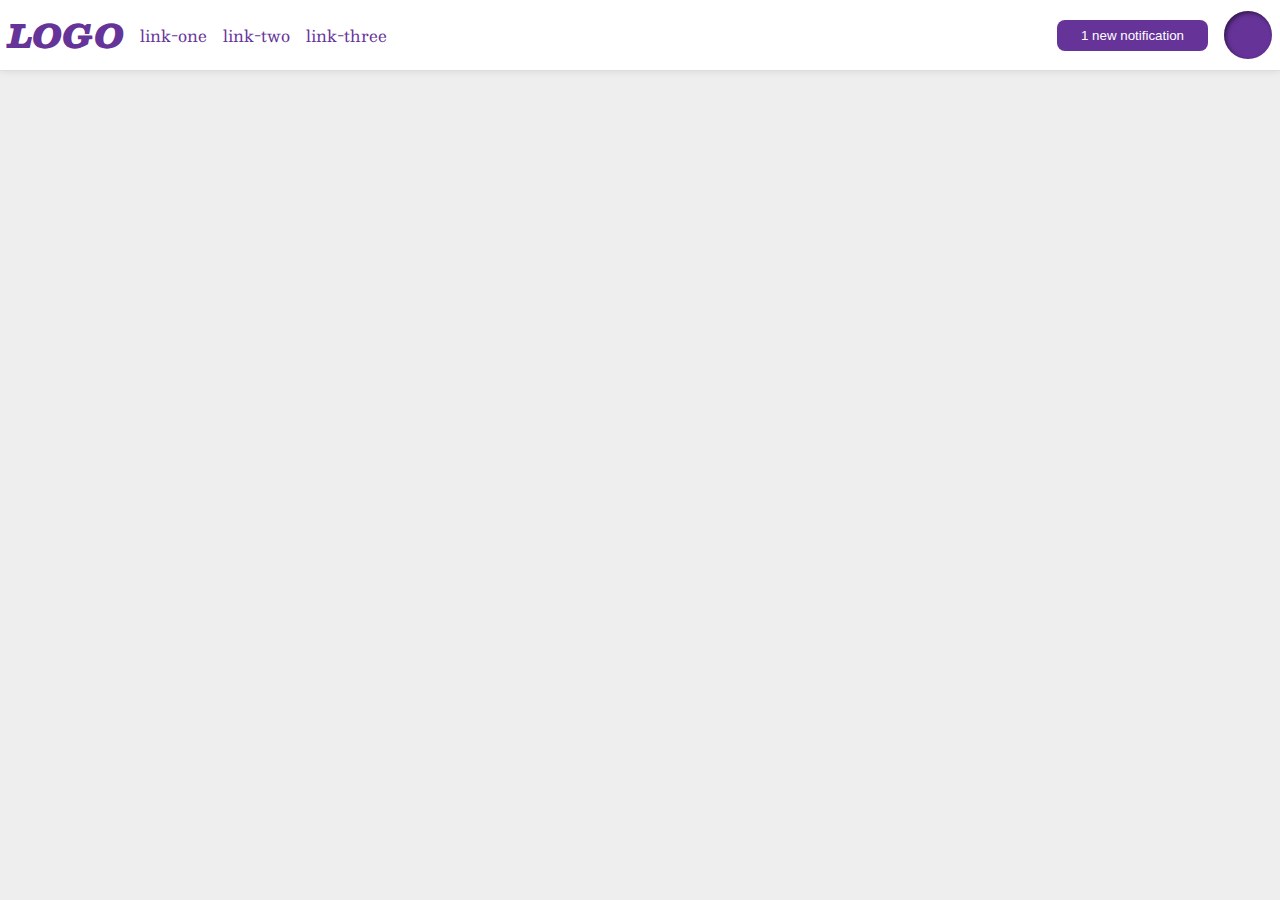
<file: flex/03-flex-header-2/index.html>
<!DOCTYPE html>
<html lang="en">
  <head>
    <meta charset="UTF-8">
    <meta http-equiv="X-UA-Compatible" content="IE=edge">
    <meta name="viewport" content="width=device-width, initial-scale=1.0">
    <title>Flex Header 2</title>
    <link rel="stylesheet" href="style.css">
  </head>
  <body>
  
    <div class="header">
    <div class="left">
      <div class="logo">
        LOGO
      </div>
      
      <ul class="links">
        <li><a href="https://google.com">link-one</a></li>
        <li><a href="https://google.com">link-two</a></li>
        <li><a href="https://google.com">link-three</a></li>
      </ul>
    </div>
    <div class="right">
      <button class="notifications">
        1 new notification
      </button>
      <div class="profile-image"></div>
    </div>
  </div>
  </body>
</html>
</file>
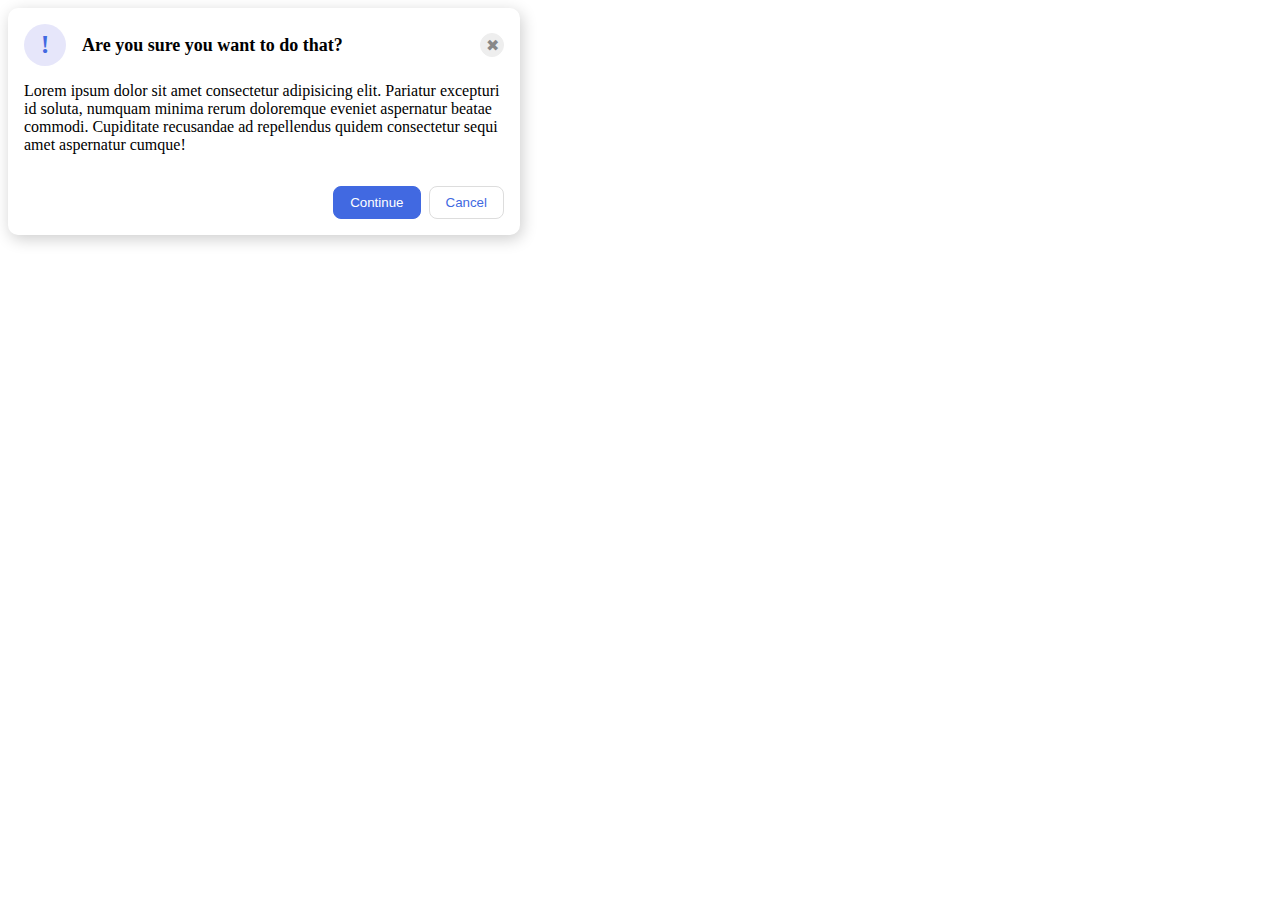
<file: flex/05-flex-modal/index.html>
<!DOCTYPE html>
<html lang="en">
  <head>
    <meta charset="UTF-8">
    <meta http-equiv="X-UA-Compatible" content="IE=edge">
    <meta name="viewport" content="width=device-width, initial-scale=1.0">
    <link rel="stylesheet" href="style.css">
    <title>Modal</title>
  </head>
  <body>
    <div class="modal">
      <div class="modal-header">
        <div class="icon">!</div>
        <span class="header-text">Are you sure you want to do that?</span>
        <button class="close-button">✖</button> 
      </div>
      <div class="text">
        Lorem ipsum dolor sit amet consectetur adipisicing elit. Pariatur excepturi id soluta, numquam minima rerum doloremque eveniet aspernatur beatae commodi. Cupiditate recusandae ad repellendus quidem consectetur sequi amet aspernatur cumque!
      </div>
      <div class="button-container">
        <button class="continue">Continue</button>
        <button class="cancel">Cancel</button>
      </div>
    </div>
  </body>
</html>
</file>
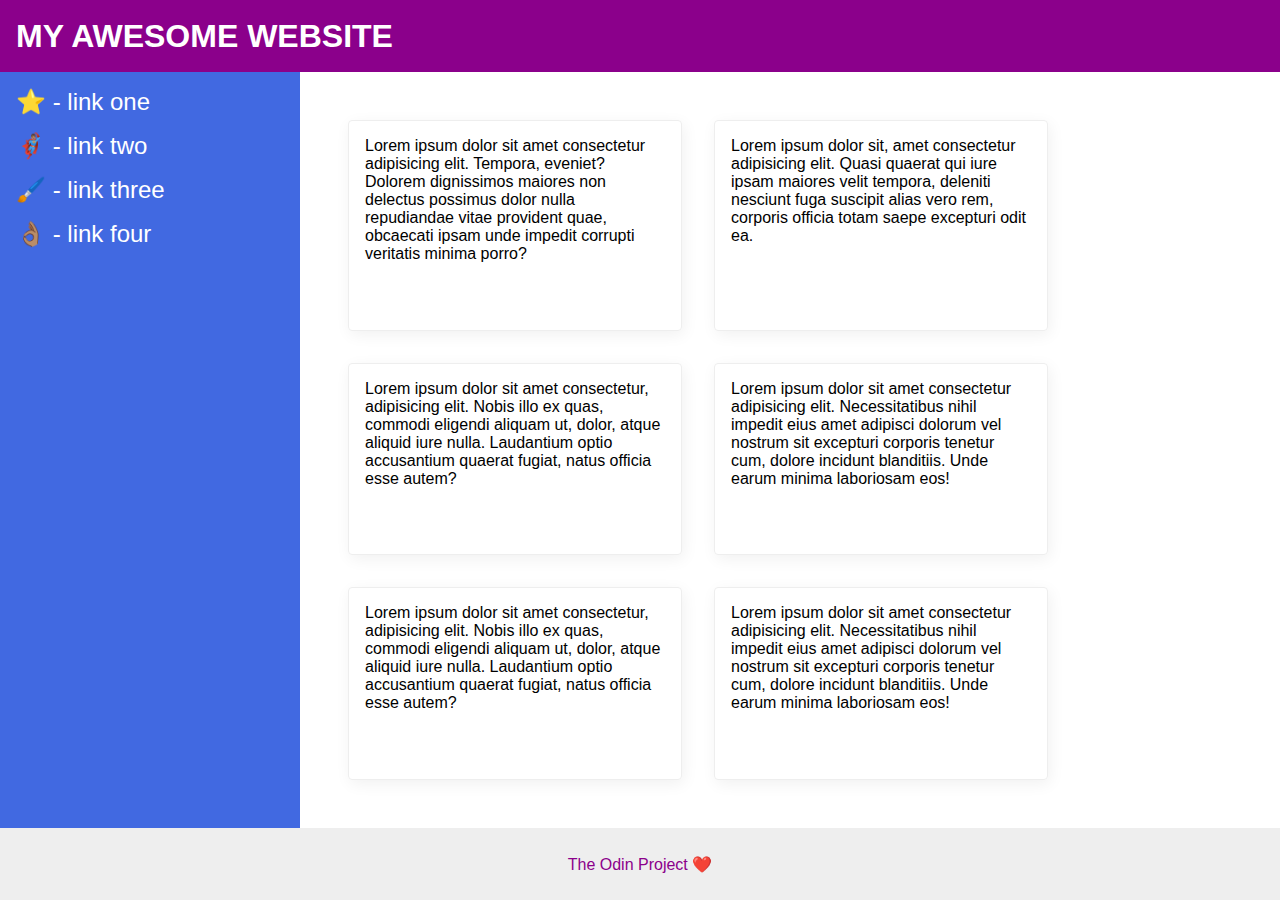
<file: flex/07-flex-layout-2/index.html>
<!DOCTYPE html>
<html lang="en">
  <head>
    <meta charset="UTF-8">
    <meta http-equiv="X-UA-Compatible" content="IE=edge">
    <meta name="viewport" content="width=device-width, initial-scale=1.0">
    <title>The Holy Grail</title>
    <link rel="stylesheet" href="style.css">
  </head>
  <body>
    <div class="header">
      MY AWESOME WEBSITE
    </div>
    <div class="minibody">
    
    <div class="sidebar">
      <ul>
        <li><a href="#">⭐ - link one</a></li>
        <li><a href="#">🦸🏽‍♂️ - link two</a></li>
        <li><a href="#">🖌️ - link three</a></li>
        <li><a href="#">👌🏽 - link four</a></li>
      </ul>
    </div>


<div class="card-container">
    <div class="card">Lorem ipsum dolor sit amet consectetur adipisicing elit. Tempora, eveniet? Dolorem dignissimos maiores non delectus possimus dolor nulla repudiandae vitae provident quae, obcaecati ipsam unde impedit corrupti veritatis minima porro?</div>
    <div class="card">Lorem ipsum dolor sit, amet consectetur adipisicing elit. Quasi quaerat qui iure ipsam maiores velit tempora, deleniti nesciunt fuga suscipit alias vero rem, corporis officia totam saepe excepturi odit ea.</div>
    <div class="card">Lorem ipsum dolor sit amet consectetur, adipisicing elit. Nobis illo ex quas, commodi eligendi aliquam ut, dolor, atque aliquid iure nulla. Laudantium optio accusantium quaerat fugiat, natus officia esse autem?</div>
    <div class="card">Lorem ipsum dolor sit amet consectetur adipisicing elit. Necessitatibus nihil impedit eius amet adipisci dolorum vel nostrum sit excepturi corporis tenetur cum, dolore incidunt blanditiis. Unde earum minima laboriosam eos!</div>
    <div class="card">Lorem ipsum dolor sit amet consectetur, adipisicing elit. Nobis illo ex quas, commodi eligendi aliquam ut, dolor, atque aliquid iure nulla. Laudantium optio accusantium quaerat fugiat, natus officia esse autem?</div>
    <div class="card">Lorem ipsum dolor sit amet consectetur adipisicing elit. Necessitatibus nihil impedit eius amet adipisci dolorum vel nostrum sit excepturi corporis tenetur cum, dolore incidunt blanditiis. Unde earum minima laboriosam eos!</div>
  </div>
  </div>

    <div class="footer">
      The Odin Project ❤️
    </div>
  </body>
</html>
</file>
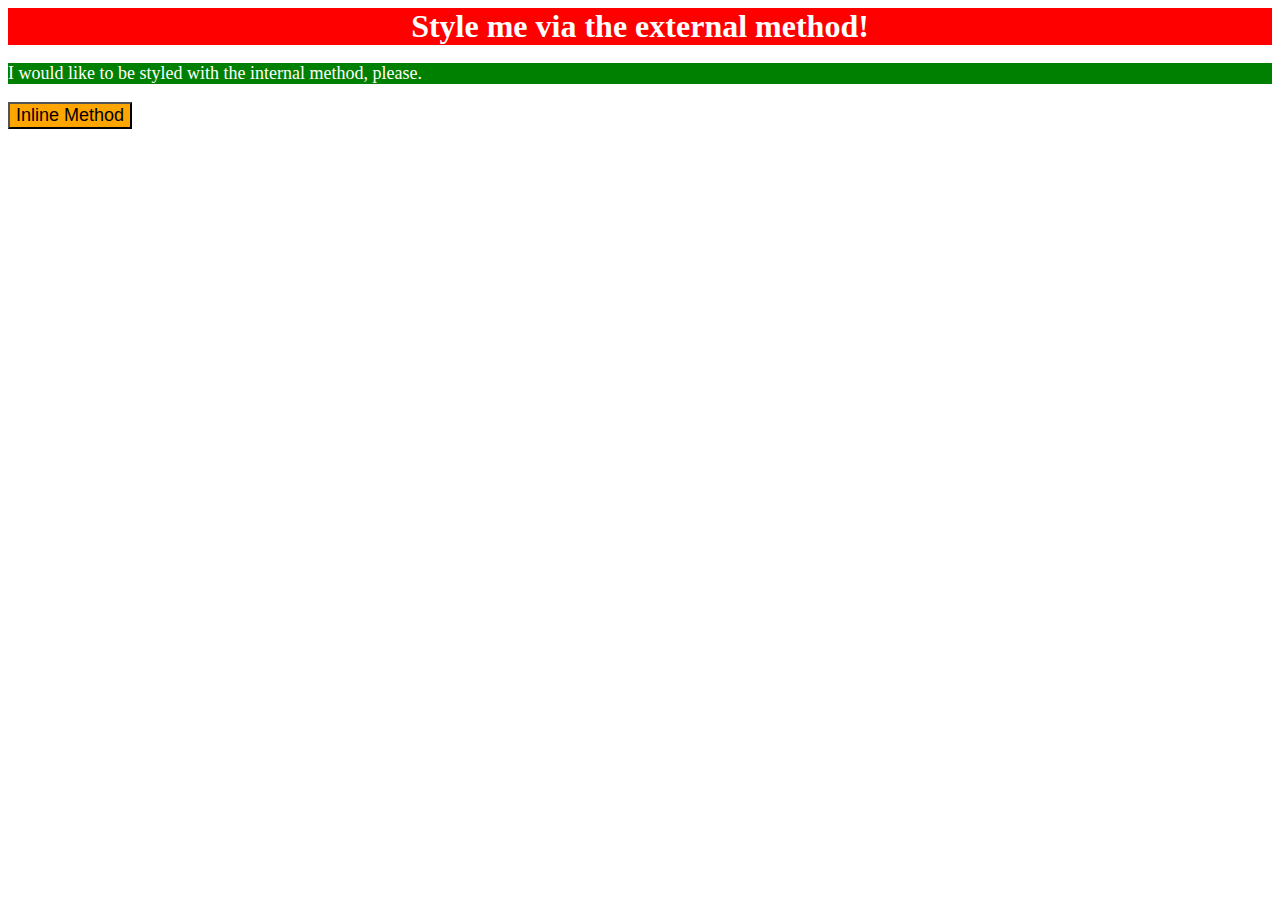
<file: foundations/01-css-methods/index.html>
<!DOCTYPE html>
<html lang="en">
  <head>
    <meta charset="UTF-8">
    <meta http-equiv="X-UA-Compatible" content="IE=edge">
    <meta name="viewport" content="width=device-width, initial-scale=1.0">
    <title>Methods for Adding CSS</title>
    <link rel="stylesheet" href="../01-css-methods/styles.css">
 <style>
  p{
    background-color: green;
    color: white;
    font-size: 18px;
  }
 </style>
  </head>
  <body>
    <div>Style me via the external method!</div>
    
    <p>I would like to be styled with the internal method, please.</p>
  
    <button style="background-color: orange; font-size: 18px;">Inline Method</button>
  </body>
</html>
</file>
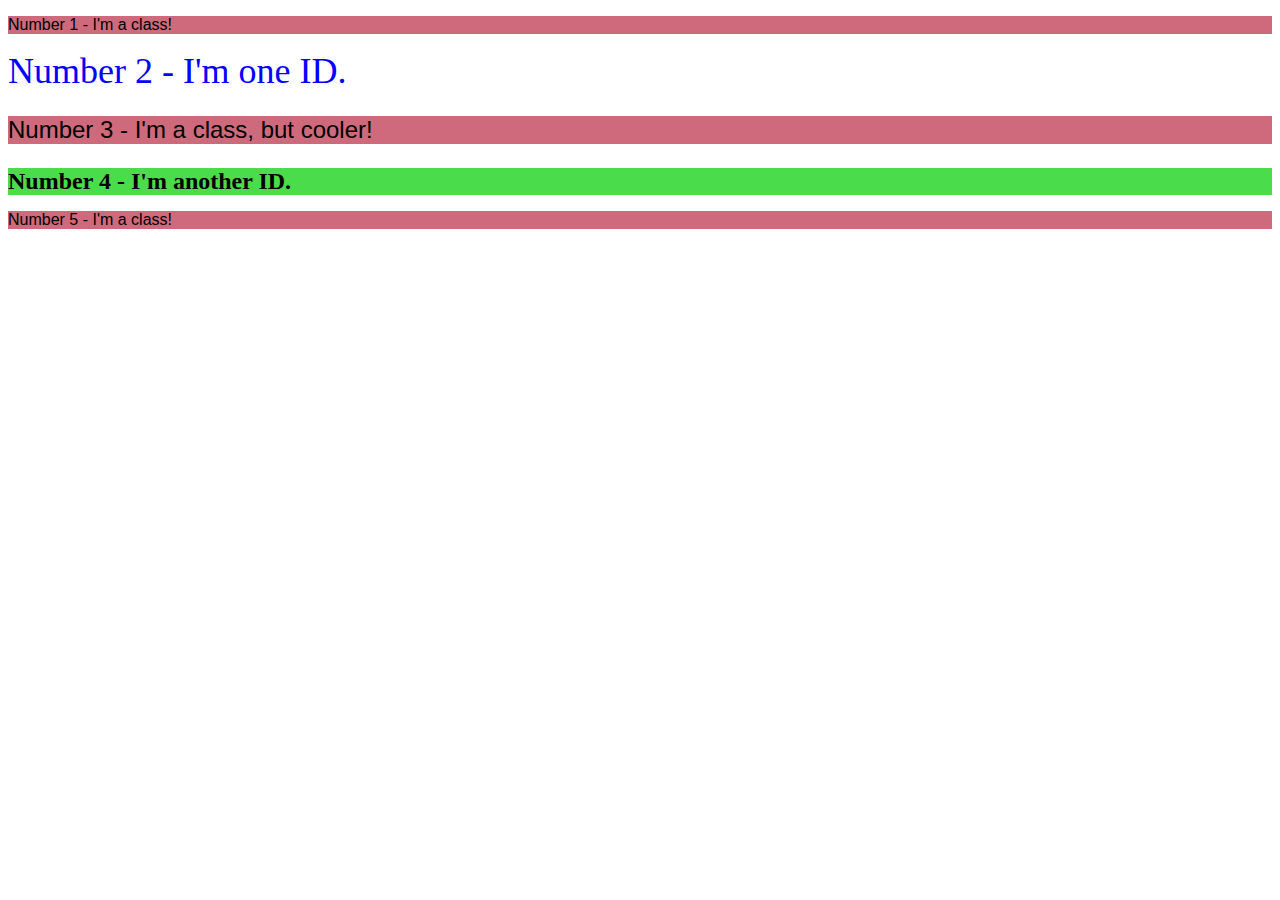
<file: foundations/02-class-id-selectors/index.html>
<!DOCTYPE html>
<html lang="en">
  <head>
    <meta charset="UTF-8">
    <meta http-equiv="X-UA-Compatible" content="IE=edge">
    <meta name="viewport" content="width=device-width, initial-scale=1.0">
    <title>Class and ID Selectors</title>
    <link rel="stylesheet" href="style.css">
  </head>
  <body>
    <p class="p">Number 1 - I'm a class!</p>
    <div id="two">Number 2 - I'm one ID.</div>
    <p class="p font">Number 3 - I'm a class, but cooler!</p>
    <div id="four" class="font">Number 4 - I'm another ID.</div>
    <p class="p">Number 5 - I'm a class!</p>
  </body>
</html>
</file>
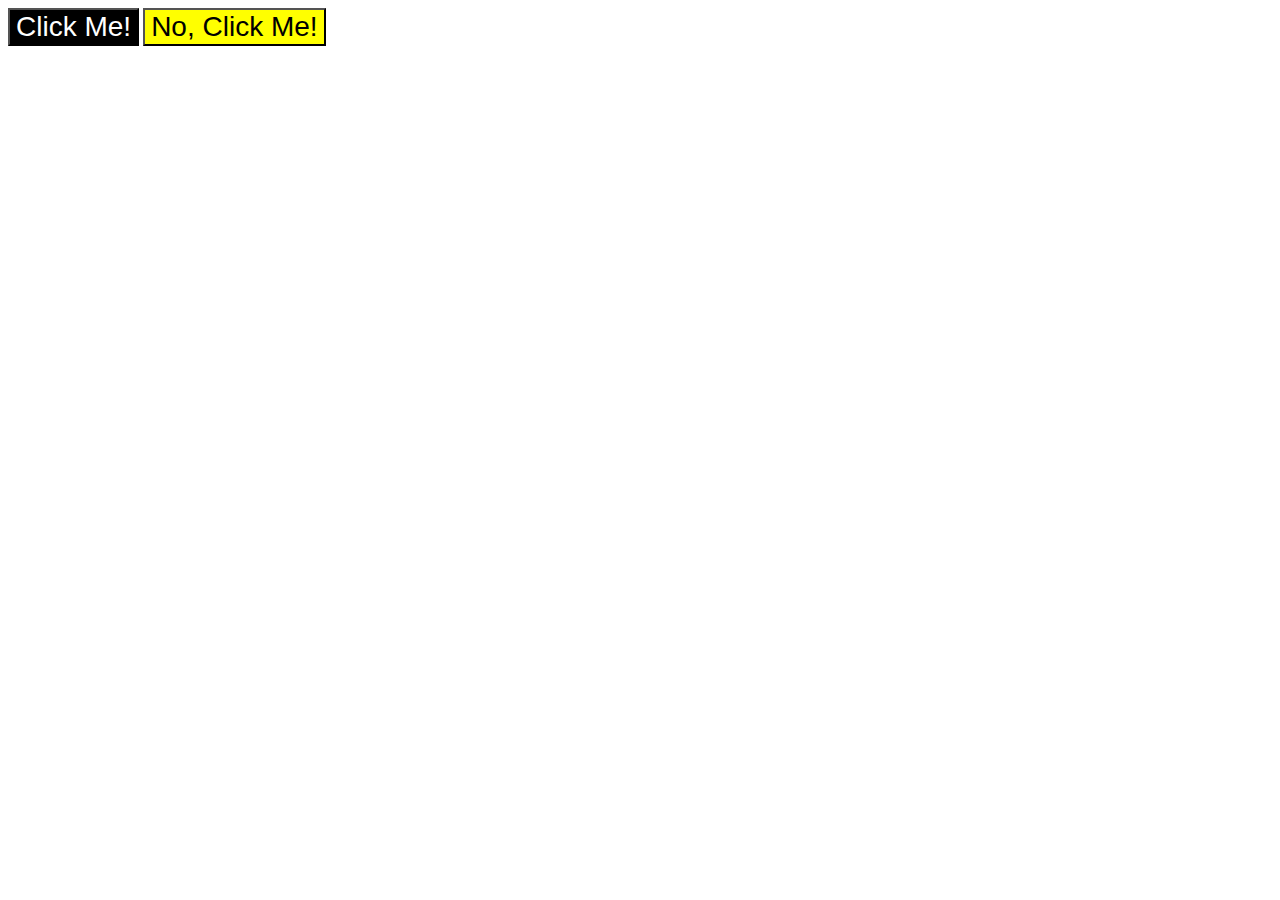
<file: foundations/03-grouping-selectors/index.html>
<!DOCTYPE html>
<html lang="en">
  <head>
    <meta charset="UTF-8">
    <meta http-equiv="X-UA-Compatible" content="IE=edge">
    <meta name="viewport" content="width=device-width, initial-scale=1.0">
    <title>Grouping Selectors</title>
    <link rel="stylesheet" href="style.css">
  </head>
  <body>
    <button class="black">Click Me!</button>
    <button class="yellow">No, Click Me!</button>
  </body>
</html>
</file>
<file: flex/03-flex-header-2/style.css>
/* this is some magical font-importing.  
you'll learn about it later. */
@import url('https://fonts.googleapis.com/css2?family=Besley:ital,wght@0,400;1,900&display=swap');

/* - Everything is centered vertically inside the header.
- There is 8px space between everything and the edge of the header.
- Items are arranged horizontally as seen in the outcome image.
- There is 16px between each item on both sides of the header.
- flex is used to arrange everything. */

body {
  margin: 0;
  background: #eee;
  font-family: Besley, serif;
}

.header {
  background: white;
  border-bottom: 1px solid #ddd;
  box-shadow: 0 0 8px rgba(0,0,0,.1);
  display: flex;
  justify-content: space-between;
  padding: 8px;
}

.left, .right {
  display: flex;
  gap: 16px;
  align-items: center;
}

.profile-image {
  background: rebeccapurple;
  box-shadow: inset 2px 2px 4px rgba(0,0,0,.5);
  border-radius: 50%;
  width: 48px;
  height: 48px;
}

.logo {
  color: rebeccapurple;
  font-size: 32px;
  font-weight: 900;
  font-style: italic;
}

button {
  border: none;
  border-radius: 8px;
  background: rebeccapurple;
  color: white;
  padding: 8px 24px;
}

a {
  /* this removes the line under our links */
  text-decoration: none;
  color: rebeccapurple;
}

ul {
  list-style-type: none;
  display: flex;
  margin: 0%;
  padding: 0%;
  gap: 16px;
}
</file>
<file: flex/05-flex-modal/style.css>
@import url('https://fonts.googleapis.com/css2?family=Roboto:wght@400;700&display=swap');

.modal {
  background: white;
  width: 480px;
  border-radius: 10px;
  box-shadow: 2px 4px 16px rgba(0, 0, 0, 0.2);
  padding: 16px;
  display: flex;
  flex-direction: column;
  gap: 16px;
}

.modal-header {
  display: flex;
  align-items: center;
  justify-content: space-between;
}

.icon {
  color: royalblue;
  font-size: 26px;
  font-weight: 700;
  background: lavender;
  width: 42px;
  height: 42px;
  border-radius: 50%;
  display: flex;
  align-items: center;
  justify-content: center;
  flex-shrink: 0;
  margin-right: 16px; /* Space between icon and text */
}

.header-text {
  font-size: 18px;
  font-weight: 700;
  flex-grow: 1;
}

.close-button {
  background: #eee;
  border-radius: 50%;
  color: #888;
  font-weight: 400;
  font-size: 16px;
  height: 24px;
  width: 24px;
  display: flex;
  align-items: center;
  justify-content: center;
  border: 1px solid #eee;
  padding: 0;
  margin-left: auto; /* Align to the right */
  flex-shrink: 0;
}

.text {
  margin-bottom: 16px;
}

.button-container {
  display: flex;
  justify-content: flex-end;
  gap: 8px;
}

button {
  cursor: pointer;
  padding: 8px 16px;
  border-radius: 8px;
}

button.continue {
  background: royalblue;
  border: 1px solid royalblue;
  color: white;
}

button.cancel {
  background: white;
  border: 1px solid #ddd;
  color: royalblue;
}
</file>
<file: flex/07-flex-layout-2/style.css>
body {
  font-family: -apple-system, BlinkMacSystemFont, 'Segoe UI', Roboto, Oxygen, Ubuntu, Cantarell, 'Open Sans', 'Helvetica Neue', sans-serif;
  margin: 0;
  min-height: 100vh;
  display: flex;
  flex-direction: column;
}

.header {
  height: 72px;
  background: darkmagenta;
  color: white;
  font-size: 32px;
  font-weight: 900;
  display: flex;
  align-items: center;
  padding: 0 16px;
}

.footer {
  height: 72px;
  background: #eee;
  color: darkmagenta;
  display: flex;
  align-items: center;
  justify-content: center;
}

.sidebar {
  width: 300px;
  background: royalblue;
  box-sizing: border-box;
  flex-shrink: 0;
  padding: 16px;
}

.card {
  border: 1px solid #eee;
  box-shadow: 2px 4px 16px rgba(0,0,0,.06);
  border-radius: 4px; 
 width: 300px;
 align-items: center;
 padding: 16px;
}

a {
  font-size: 24px;
  color: white;
  text-decoration: none;
}

.card-container {
  display: flex;
  flex-wrap: wrap;
  padding: 48px;
  gap: 32px;
}
ul 
{
  list-style-type: none;
  margin: 0;
  padding: 0;
}
li {
  margin-bottom: 16px;
}
.minibody {
  display: flex;
  flex-grow: 1;
}
</file>
<file: foundations/01-css-methods/styles.css>
div {
    background-color: red;
    color: white;
    font-size: 32px;
    text-align: center;
    font-weight: bold;
}
</file>
<file: foundations/02-class-id-selectors/style.css>
/* - Do the odd numbered `p` elements share a class?
- Do the even numbered `div` elements have unique IDs?
- Does the Number 3 element have multiple classes? */
.p {
    font-family: Verdana, "DejaVu Sana", sans-serif;
    background-color: rgb(206, 106, 123);
}
#two {
    color: blue;
    font-size: 36px;
}
.font{
    font-size: 24px;
}
#four {
    background-color: rgb(75, 220, 75);
    font-weight: bold;
}
</file>
<file: foundations/03-grouping-selectors/style.css>
/* - Does each element have a unique class name?
- Did you use the grouping selector for styles that both elements share?
- Did you make separate rules for the styles unique to each element? */

.black, .yellow {
    font-size: 28px;
    font-family: Helvetica, "Times New Roman", sans-serif;
}
.black{
    color: white;
    background-color: black;
}
.yellow {
    background-color: yellow;
}
</file>
